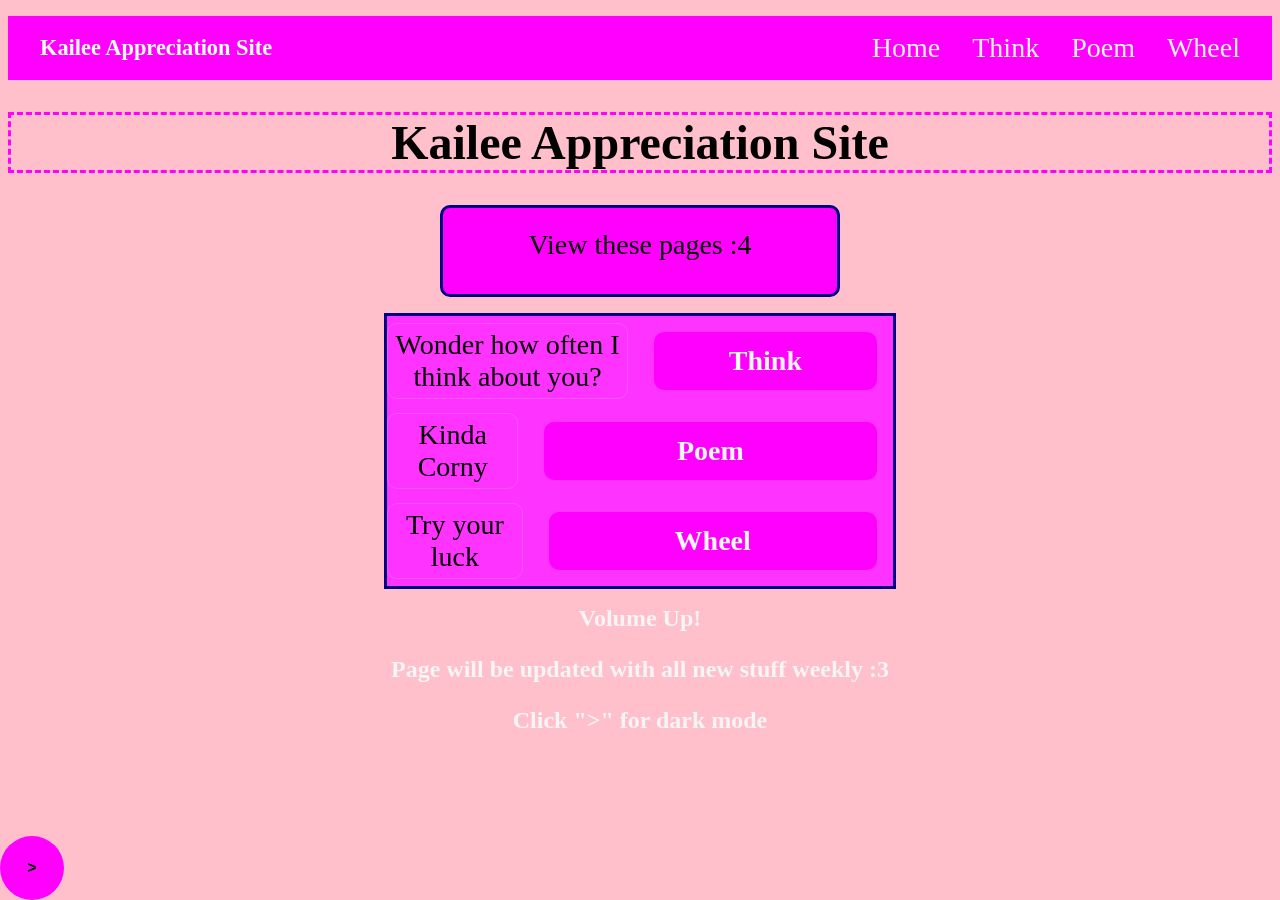
<file: index.html>
<!DOCTYPE html>
<html lang="en">
<head>
    <meta charset="UTF-8">
    <meta name="viewport" content="width=device-width, initial-scale=1.0">
    <title>Kailee Appreciation Site</title>
    <link rel="stylesheet" href="style.css">
</head>
<body>
<nav class="main-nav active">
    <div class="nav-left">
        <h3 class="nav-title">Kailee Appreciation Site</h3>
    </div>
    <ul class="nav-links">
        <li><a href="#home">Home</a></li>
        <li><a href="#think">Think</a></li>
        <li><a href="#poem">Poem</a></li>
        <li><a href="#wheel">Wheel</a></li>
    </ul>
</nav>
    <div id="tocPanel">
        <strong>Sections</strong>
        <ul id="tocList"></ul>
    </div>
    <div id="home" class="page"> 
    <h1>Kailee Appreciation Site</h1>
    <div class="container2" id="container2" style="margin-top: 2rem">
        <p>View these pages :4</p></div>
    <div class="containers" id="containers">
        <div class="page-info">
            <p>Wonder how often I think about you?</p>
            <a class="container1" id="container1" href="#think">Think</a>
        </div>
        <div class="page-info">
            <p>Kinda Corny</p>
            <a class="container1" id="container1" href="#poem">Poem</a>
        </div>
        <div class="page-info">
            <p>Try your luck</p>
            <a class="container1" id="container1" href="#wheel">Wheel</a>
        </div>
    </div>
        <h3>Volume Up!</h3>
        <h3>Page will be updated with all new stuff weekly :3</h3>
        <h3>Click ">" for dark mode</h3>
    </div>
    <div id="think" class="page">     <h1>How many times have I thought about you</h1>
    <div class="container2" id="container2" style="margin-top: 2rem">
        <div id="counterDisplay" style="font-size: 2rem; font-weight: bold;">8</div>
    </div>
    <div id="tipBox">Loading tips...</div>

        <div style="display: flex; gap: 10px; justify-content: center;">
            <button id="prevTip">◀</button>
            <button id="nextTip">▶</button>
        </div>
    </div>

    
    <div id="poem" class="page">
        <h1>Poems</h1>
        <h2 class="container2" id="container2">Flowers</h2>
        <br>
        <p>Do you like flowers?</p>
        <p>I certainly do</p>
        <p>At least since I've laid eyes on you</p>
        <br>
        <p>The beauty of a rose</p>
        <p>Could never compare</p>
        <p>What lie under thy clothes</p>
        <br>
        <p>Caught up in thine eyes</p>
        <p>More captivating than a camellia so rare</p>
        <p>None other could give me such a rise</p>
        <br>
        <p>The thoughts no other woman could occupy</p>
        <p>U and I my favorite letters</p>
        <p>A hydrangea a marigold a daisy</p>
        <br>
        <p>A sunflower</p>
        <p>That reminds me of you the most</p>
        <p>So that is my favorite flower</p>
    </div>

    
    <div id="wheel" class="page"> <h1>Hottest Woman Alive</h1>
    <div id="display" style="font-size: 2rem; font-weight: bold;"></div>
        <button onclick="spin()">Spin</button>
    <div id="resultModal" class="modal">
    <div class="modal-content">
        <span class="close" onclick="closeModal()">&times;</span>
        <h2 id="modalTitle"></h2>
        <p id="modalMessage"></p>
    </div>
    </div>
    </div>
    
    <div class="bottom-menu">
        <button class="menu-toggle" id="menu-toggle" onclick="toggle()">></button>
        <div class="menu-items" id="menu-items">
            <button class="options" id="options" onclick="darkmode()">D</button>
            <button class="options" id="options" onclick="nav_toggle()">Nav</button>
        </div>
        <button class="options" id="scrollTopBtn" onclick="scrolltotop()">↑</button>
    </div>
    <audio id="bgMusic" src="Symphony.mp3" loop></audio>
    <iframe src="music.html" style="display:none;" id="musicFrame"></iframe>
    <script src="script.js"></script>
</body>
</html>
</file>
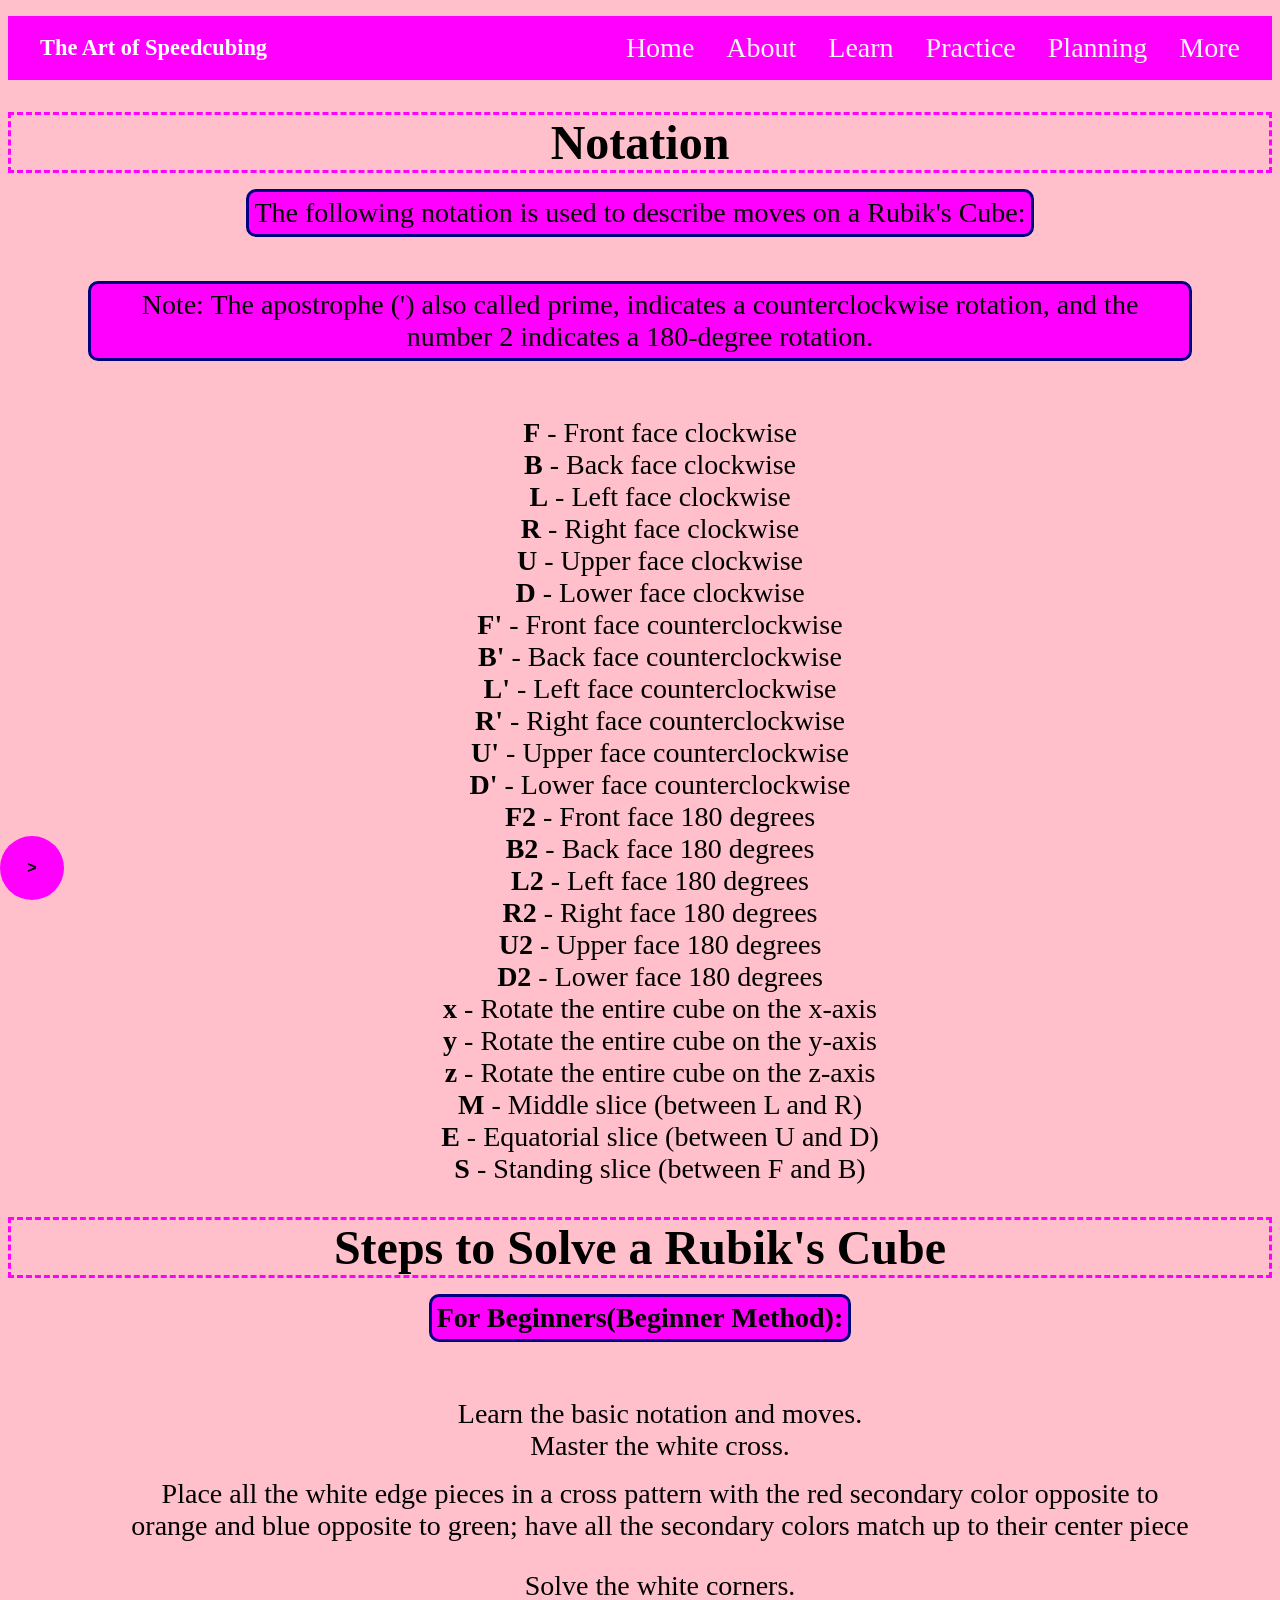
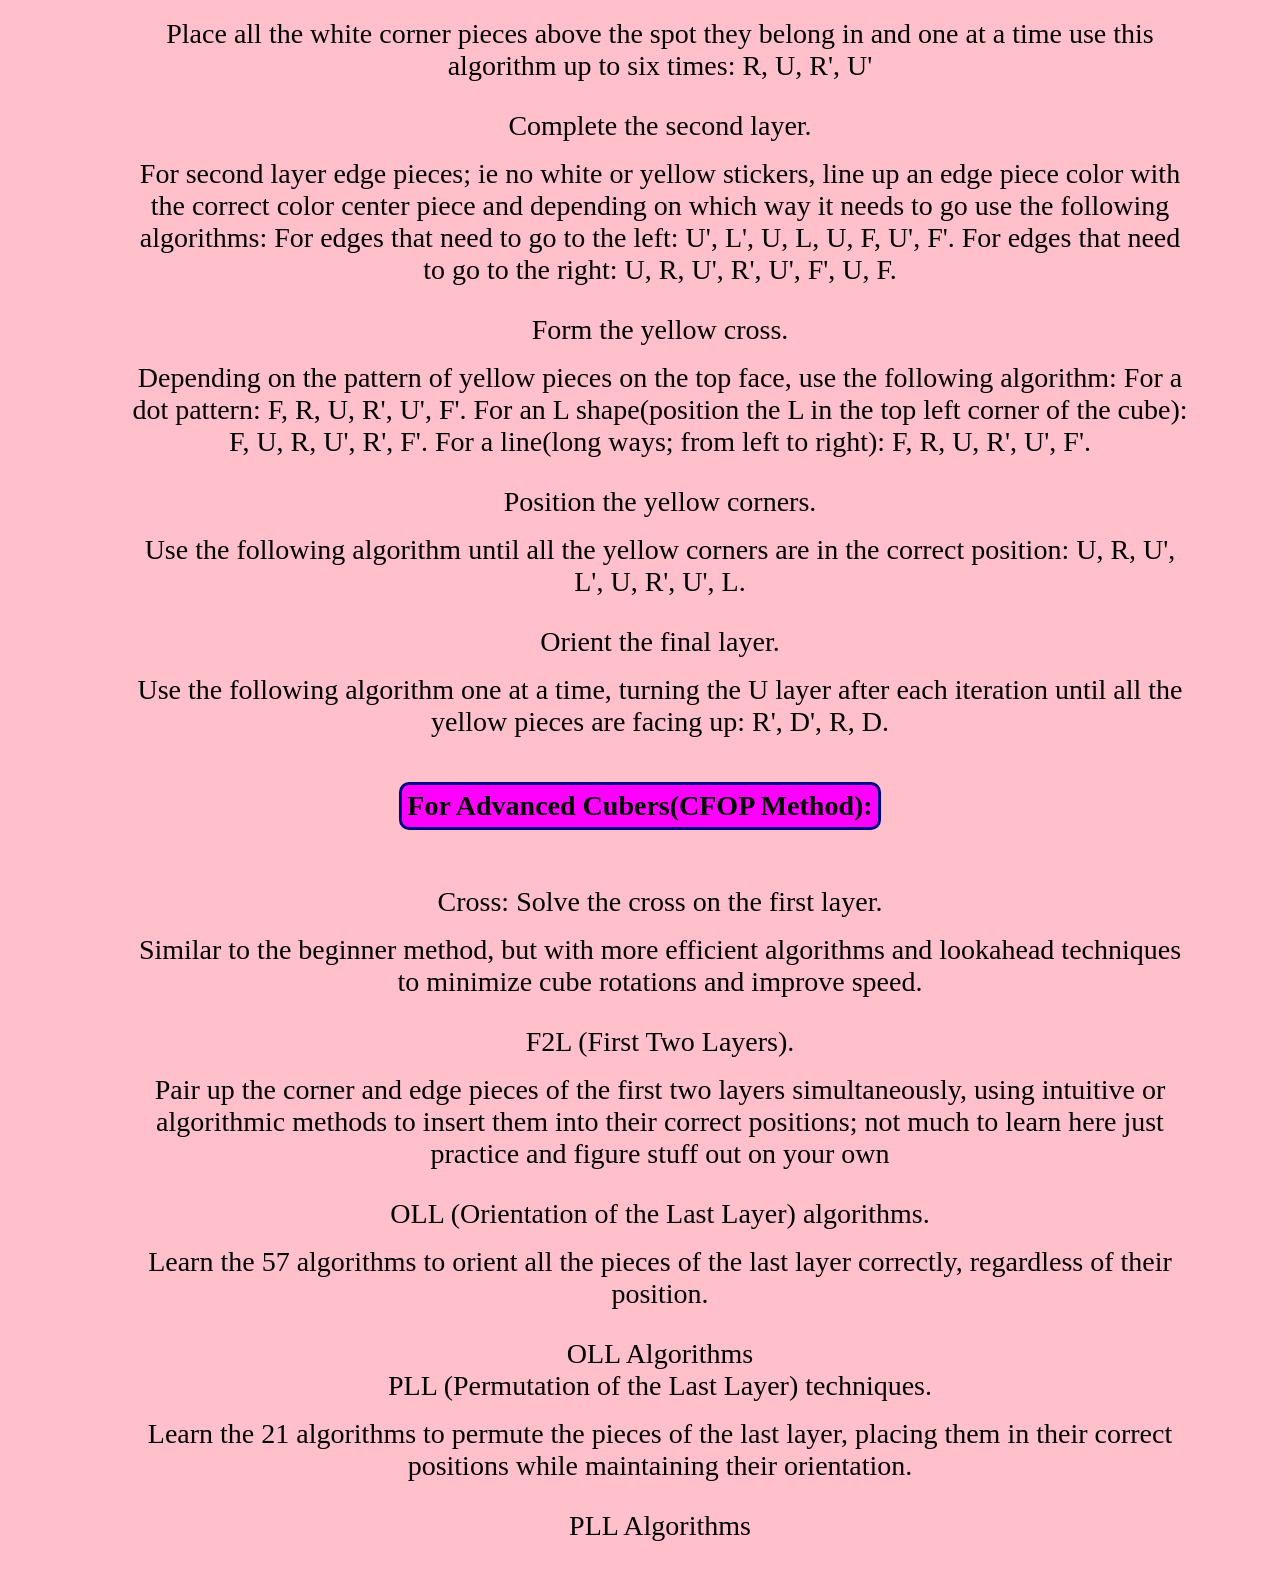
<file: learn.html>
<!DOCTYPE html>
<html lang="en">
<head>
    <meta charset="UTF-8">
    <meta name="viewport" content="width=device-width, initial-scale=1.0">
    <title>CMSCI 256 Final Project</title>
    <link rel="stylesheet" href="style.css">
    <script src="script.js"></script>
</head>
<body>
    <nav class="main-nav active">
    <div class="nav-left">
        <h3 class="nav-title">The Art of Speedcubing</h3>
    </div>

    <ul class="nav-links">
        <li><a href="index.html">Home</a></li>
        <li><a href="about.html">About</a></li>
        <li><a href="learn.html">Learn</a></li>
        <li><a href="practice.html">Practice</a></li>
        <li><a href="planning.html">Planning</a></li>
        <li><a href="more.html">More</a></li>
    </ul>
</nav>
    <div id="tocPanel">
        <strong>Sections</strong>
        <ul id="tocList"></ul>
    </div>
    <h1>Notation</h1>
    <p id="container2">The following notation is used to describe moves on a Rubik's Cube:</p>
    <p id="container2">Note: The apostrophe (') also called prime, indicates a counterclockwise rotation, and the number 2 indicates a 180-degree rotation.</p>
    <ul class="notation">
        <li><strong>F</strong> - Front face clockwise</li>
        <li><strong>B</strong> - Back face clockwise</li>
        <li><strong>L</strong> - Left face clockwise</li>
        <li><strong>R</strong> - Right face clockwise</li>
        <li><strong>U</strong> - Upper face clockwise</li>
        <li><strong>D</strong> - Lower face clockwise</li>
        <li><strong>F'</strong> - Front face counterclockwise</li>
        <li><strong>B'</strong> - Back face counterclockwise</li>
        <li><strong>L'</strong> - Left face counterclockwise</li>
        <li><strong>R'</strong> - Right face counterclockwise</li>
        <li><strong>U'</strong> - Upper face counterclockwise</li>
        <li><strong>D'</strong> - Lower face counterclockwise</li>
        <li><strong>F2</strong> - Front face 180 degrees</li>
        <li><strong>B2</strong> - Back face 180 degrees</li>
        <li><strong>L2</strong> - Left face 180 degrees</li>
        <li><strong>R2</strong> - Right face 180 degrees</li>
        <li><strong>U2</strong> - Upper face 180 degrees</li>
        <li><strong>D2</strong> - Lower face 180 degrees</li>
        <li><strong>x</strong> - Rotate the entire cube on the x-axis</li>
        <li><strong>y</strong> - Rotate the entire cube on the y-axis</li>
        <li><strong>z</strong> - Rotate the entire cube on the z-axis</li>
        <li><strong>M</strong> - Middle slice (between L and R)</li>
        <li><strong>E</strong> - Equatorial slice (between U and D)</li>
        <li><strong>S</strong> - Standing slice (between F and B)</li>
    
    </ul>
    <h1>Steps to Solve a Rubik's Cube</h1>
    <p id="container2"><strong>For Beginners(Beginner Method):</strong></p>
    <ol>
        <li>Learn the basic notation and moves.</li>
        <li>Master the white cross.</li>
            <p>Place all the white edge pieces in a cross pattern with the red secondary color opposite to orange and blue opposite to green; have all the secondary colors match up to their center piece</p>
        <li>Solve the white corners.</li>
            <p>Place all the white corner pieces above the spot they belong in and one at a time use this algorithm up to six times: R, U, R', U'</p>
        <li>Complete the second layer.</li>
            <p>For second layer edge pieces; ie no white or yellow stickers, line up an edge piece color with the correct color center piece and depending on which way it needs to go use the following algorithms: For edges that need to go to the left: U', L', U, L, U, F, U', F'. For edges that need to go to the right: U, R, U', R', U', F', U, F.</p>
        <li>Form the yellow cross.</li>
            <p>Depending on the pattern of yellow pieces on the top face, use the following algorithm: For a dot pattern: F, R, U, R', U', F'. For an L shape(position the L in the top left corner of the cube): F, U, R, U', R', F'. For a line(long ways; from left to right): F, R, U, R', U', F'.</p>
        <li>Position the yellow corners.</li>
            <p>Use the following algorithm until all the yellow corners are in the correct position: U, R, U', L', U, R', U', L.</p>
        <li>Orient the final layer.</li>
            <p>Use the following algorithm one at a time, turning the U layer after each iteration until all the yellow pieces are facing up: R', D', R, D.</p>
    </ol>
    <p id="container2"><strong>For Advanced Cubers(CFOP Method):</strong></p>
    <ol>
        <li>Cross: Solve the cross on the first layer.</li>
        	<p>Similar to the beginner method, but with more efficient algorithms and lookahead techniques to minimize cube rotations and improve speed.</p>
        <li>F2L (First Two Layers).</li>
            <p>Pair up the corner and edge pieces of the first two layers simultaneously, using intuitive or algorithmic methods to insert them into their correct positions; not much to learn here just practice and figure stuff out on your own</p>
        <li>OLL (Orientation of the Last Layer) algorithms.</li>
            <p>Learn the 57 algorithms to orient all the pieces of the last layer correctly, regardless of their position.</p>
            <a href="https://www.cubeskills.com/uploads/pdf/tutorials/oll-algorithms.pdf" target="_blank" class="Method">OLL Algorithms</a>
        <li>PLL (Permutation of the Last Layer) techniques.</li>
            <p>Learn the 21 algorithms to permute the pieces of the last layer, placing them in their correct positions while maintaining their orientation.</p>
            <a href="https://www.cubeskills.com/uploads/pdf/tutorials/pll-algorithms.pdf" target="_blank" class="Method">PLL Algorithms</a>
    </ol>
    <div class="bottom-menu">
        <button class="menu-toggle" id="menu-toggle" onclick="toggle()">></button>
        <div class="menu-items" id="menu-items">
            <button class="options" id="options" onclick="darkmode()">D</button>
            <button class="options" id="options" onclick="nav_toggle()">Nav</button>
        </div>
        <button class="options" id="scrollTopBtn" onclick="scrolltotop()">↑</button>
    </div>
</body>
</file>
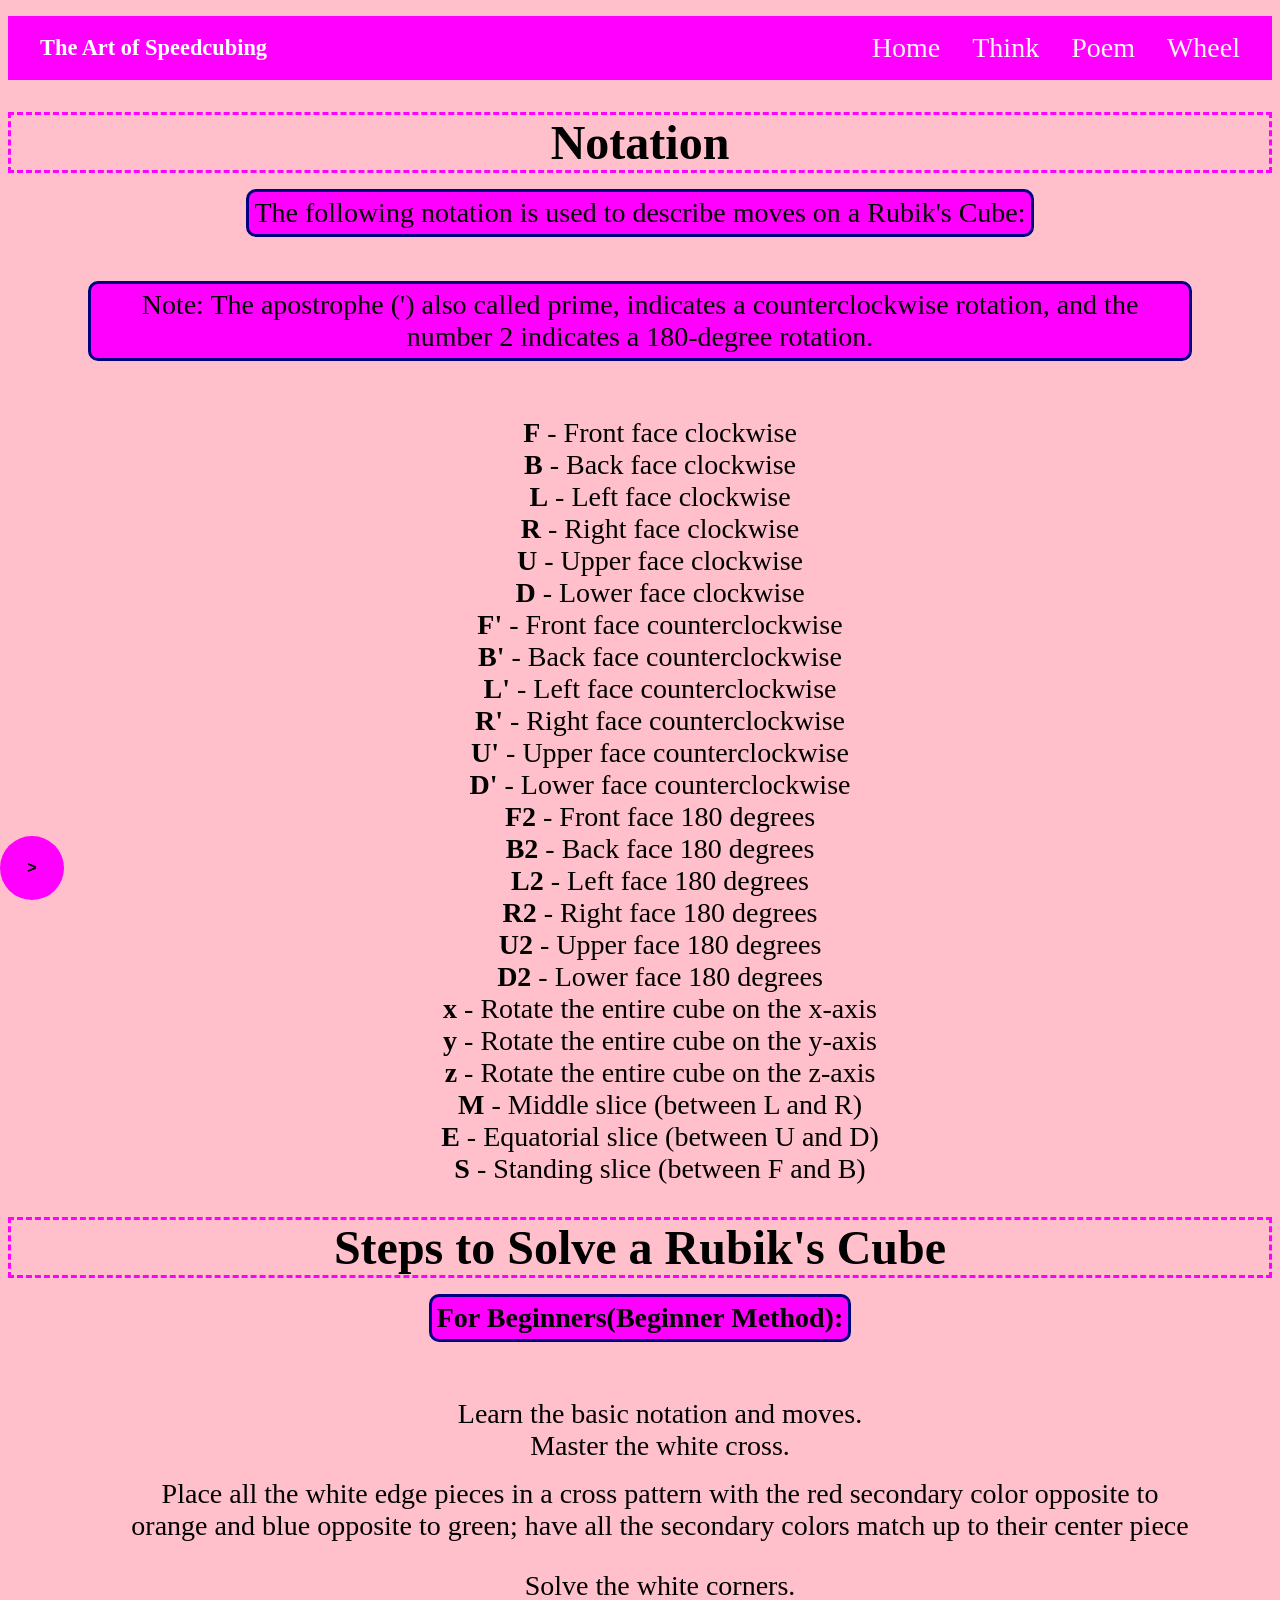
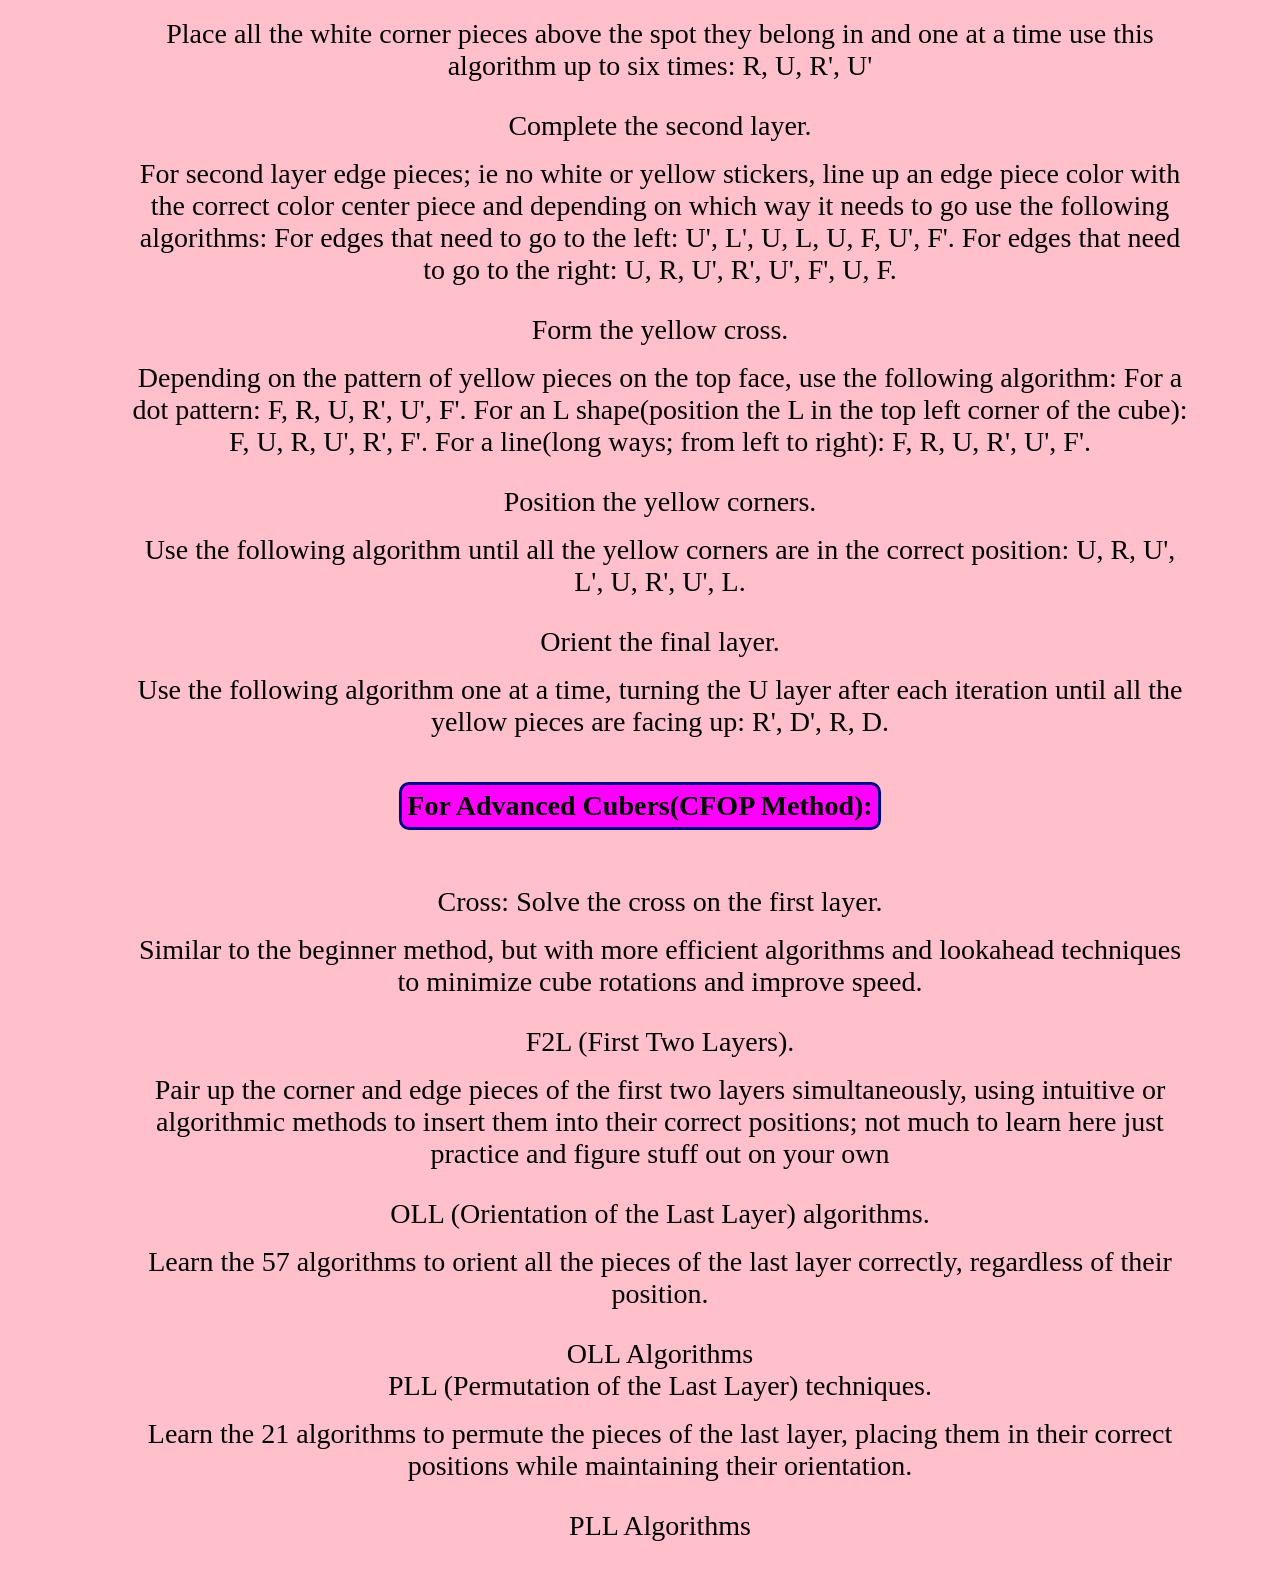
<file: poem.html>
<!DOCTYPE html>
<html lang="en">
<head>
    <meta charset="UTF-8">
    <meta name="viewport" content="width=device-width, initial-scale=1.0">
    <title>CMSCI 256 Final Project</title>
    <link rel="stylesheet" href="style.css">
</head>
<body>
    <nav class="main-nav active">
    <div class="nav-left">
        <h3 class="nav-title">The Art of Speedcubing</h3>
    </div>

    <ul class="nav-links">
        <li><a href="index.html">Home</a></li>
        <li><a href="think.html">Think</a></li>
        <li><a href="poem.html">Poem</a></li>
        <li><a href="wheel.html">Wheel</a></li>
    </ul>
</nav>
    <div id="tocPanel">
        <strong>Sections</strong>
        <ul id="tocList"></ul>
    </div>
    <h1>Notation</h1>
    <p id="container2">The following notation is used to describe moves on a Rubik's Cube:</p>
    <p id="container2">Note: The apostrophe (') also called prime, indicates a counterclockwise rotation, and the number 2 indicates a 180-degree rotation.</p>
    <ul class="notation">
        <li><strong>F</strong> - Front face clockwise</li>
        <li><strong>B</strong> - Back face clockwise</li>
        <li><strong>L</strong> - Left face clockwise</li>
        <li><strong>R</strong> - Right face clockwise</li>
        <li><strong>U</strong> - Upper face clockwise</li>
        <li><strong>D</strong> - Lower face clockwise</li>
        <li><strong>F'</strong> - Front face counterclockwise</li>
        <li><strong>B'</strong> - Back face counterclockwise</li>
        <li><strong>L'</strong> - Left face counterclockwise</li>
        <li><strong>R'</strong> - Right face counterclockwise</li>
        <li><strong>U'</strong> - Upper face counterclockwise</li>
        <li><strong>D'</strong> - Lower face counterclockwise</li>
        <li><strong>F2</strong> - Front face 180 degrees</li>
        <li><strong>B2</strong> - Back face 180 degrees</li>
        <li><strong>L2</strong> - Left face 180 degrees</li>
        <li><strong>R2</strong> - Right face 180 degrees</li>
        <li><strong>U2</strong> - Upper face 180 degrees</li>
        <li><strong>D2</strong> - Lower face 180 degrees</li>
        <li><strong>x</strong> - Rotate the entire cube on the x-axis</li>
        <li><strong>y</strong> - Rotate the entire cube on the y-axis</li>
        <li><strong>z</strong> - Rotate the entire cube on the z-axis</li>
        <li><strong>M</strong> - Middle slice (between L and R)</li>
        <li><strong>E</strong> - Equatorial slice (between U and D)</li>
        <li><strong>S</strong> - Standing slice (between F and B)</li>
    
    </ul>
    <h1>Steps to Solve a Rubik's Cube</h1>
    <p id="container2"><strong>For Beginners(Beginner Method):</strong></p>
    <ol>
        <li>Learn the basic notation and moves.</li>
        <li>Master the white cross.</li>
            <p>Place all the white edge pieces in a cross pattern with the red secondary color opposite to orange and blue opposite to green; have all the secondary colors match up to their center piece</p>
        <li>Solve the white corners.</li>
            <p>Place all the white corner pieces above the spot they belong in and one at a time use this algorithm up to six times: R, U, R', U'</p>
        <li>Complete the second layer.</li>
            <p>For second layer edge pieces; ie no white or yellow stickers, line up an edge piece color with the correct color center piece and depending on which way it needs to go use the following algorithms: For edges that need to go to the left: U', L', U, L, U, F, U', F'. For edges that need to go to the right: U, R, U', R', U', F', U, F.</p>
        <li>Form the yellow cross.</li>
            <p>Depending on the pattern of yellow pieces on the top face, use the following algorithm: For a dot pattern: F, R, U, R', U', F'. For an L shape(position the L in the top left corner of the cube): F, U, R, U', R', F'. For a line(long ways; from left to right): F, R, U, R', U', F'.</p>
        <li>Position the yellow corners.</li>
            <p>Use the following algorithm until all the yellow corners are in the correct position: U, R, U', L', U, R', U', L.</p>
        <li>Orient the final layer.</li>
            <p>Use the following algorithm one at a time, turning the U layer after each iteration until all the yellow pieces are facing up: R', D', R, D.</p>
    </ol>
    <p id="container2"><strong>For Advanced Cubers(CFOP Method):</strong></p>
    <ol>
        <li>Cross: Solve the cross on the first layer.</li>
        	<p>Similar to the beginner method, but with more efficient algorithms and lookahead techniques to minimize cube rotations and improve speed.</p>
        <li>F2L (First Two Layers).</li>
            <p>Pair up the corner and edge pieces of the first two layers simultaneously, using intuitive or algorithmic methods to insert them into their correct positions; not much to learn here just practice and figure stuff out on your own</p>
        <li>OLL (Orientation of the Last Layer) algorithms.</li>
            <p>Learn the 57 algorithms to orient all the pieces of the last layer correctly, regardless of their position.</p>
            <a href="https://www.cubeskills.com/uploads/pdf/tutorials/oll-algorithms.pdf" target="_blank" class="Method">OLL Algorithms</a>
        <li>PLL (Permutation of the Last Layer) techniques.</li>
            <p>Learn the 21 algorithms to permute the pieces of the last layer, placing them in their correct positions while maintaining their orientation.</p>
            <a href="https://www.cubeskills.com/uploads/pdf/tutorials/pll-algorithms.pdf" target="_blank" class="Method">PLL Algorithms</a>
    </ol>
    <div class="bottom-menu">
        <button class="menu-toggle" id="menu-toggle" onclick="toggle()">></button>
        <div class="menu-items" id="menu-items">
            <button class="options" id="options" onclick="darkmode()">D</button>
            <button class="options" id="options" onclick="nav_toggle()">Nav</button>
        </div>
        <button class="options" id="scrollTopBtn" onclick="scrolltotop()">↑</button>
    </div>
<script src="script.js"></script>
</body>
</file>
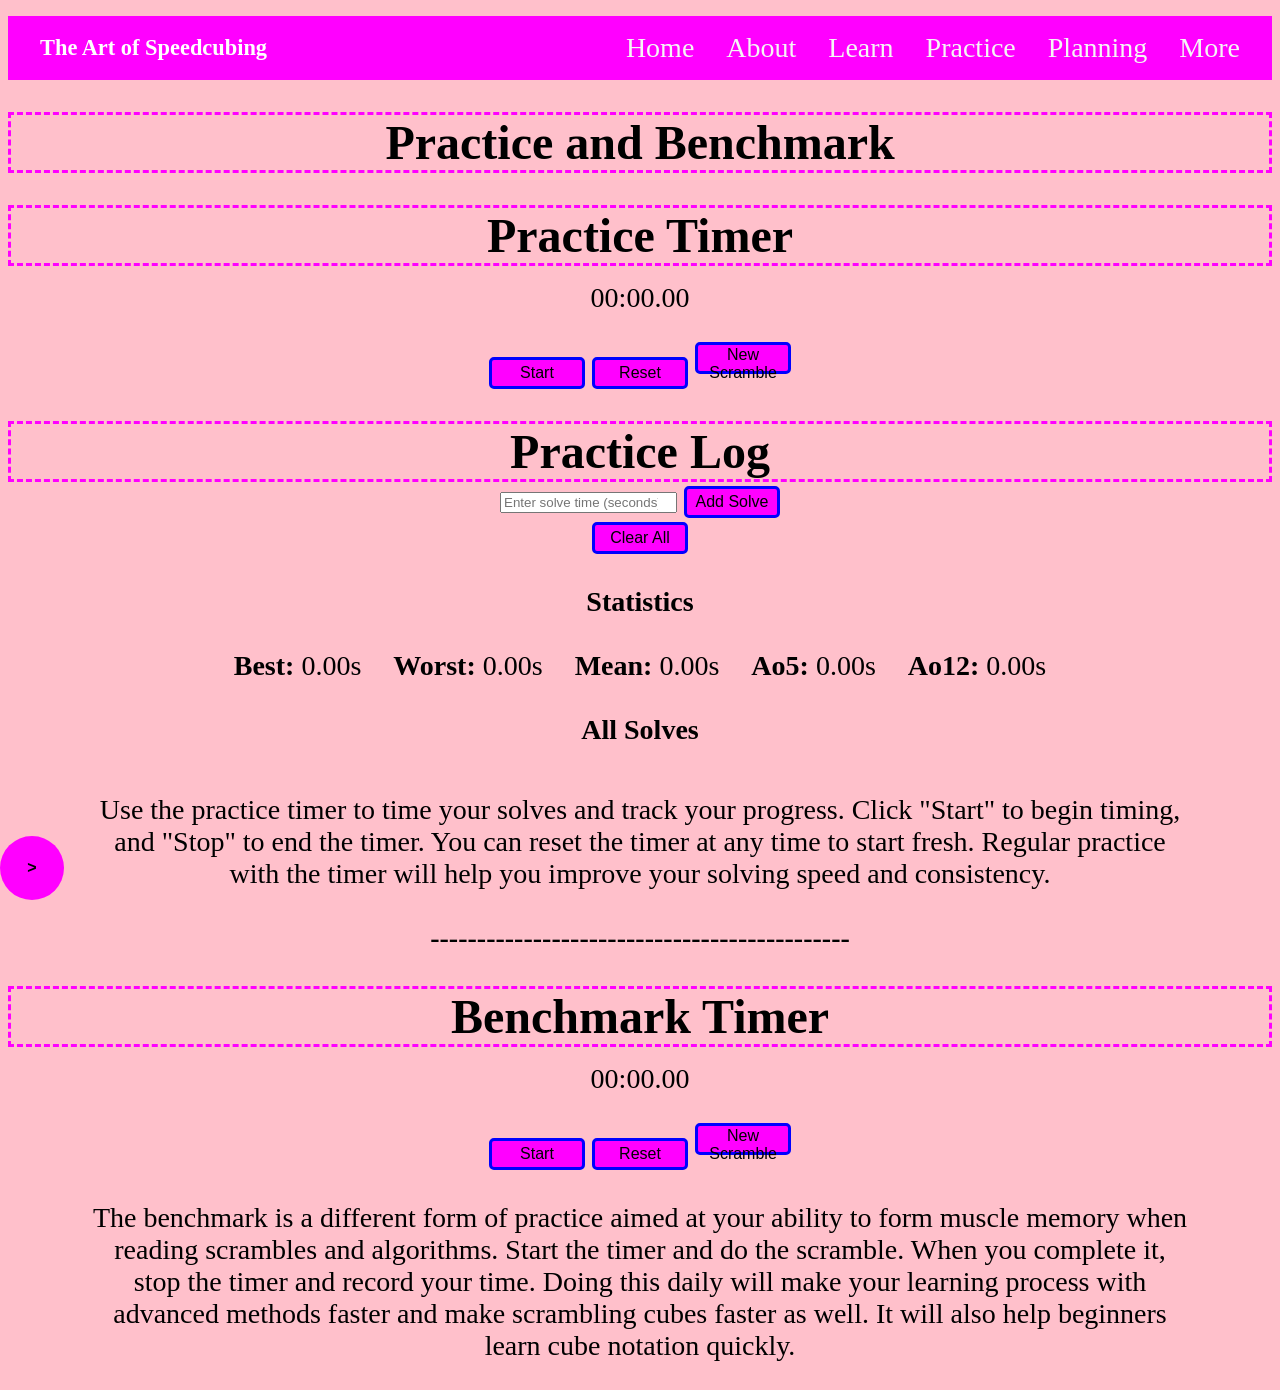
<file: practice.html>
<!DOCTYPE html>
<html lang="en">
<head>
    <meta charset="UTF-8">
    <meta name="viewport" content="width=device-width, initial-scale=1.0">
    <title>CMSCI 256 Final Project</title>
    <link rel="stylesheet" href="style.css">
    <script src="script.js"></script>
</head>
<body>
    <nav class="main-nav active">
    <div class="nav-left">
        <h3 class="nav-title">The Art of Speedcubing</h3>
    </div>

    <ul class="nav-links">
        <li><a href="index.html">Home</a></li>
        <li><a href="about.html">About</a></li>
        <li><a href="learn.html">Learn</a></li>
        <li><a href="practice.html">Practice</a></li>
        <li><a href="planning.html">Planning</a></li>
        <li><a href="more.html">More</a></li>
    </ul>
</nav>
    <div id="tocPanel">
        <strong>Sections</strong>
        <ul id="tocList"></ul>
    </div>
       <h1>Practice and Benchmark</h1>
    <div class="timer-wrap">
        <div class="timer">
            <h1>Practice Timer</h1>
            <p id="timer">00:00.00</p>
            <form id="solveForm" method="POST" action="practice.php">
                <input type="hidden" id="timeInput" name="time">
            </form>
            <button id="startStopBtn" onclick="startAndStop()">Start</button>
            <button id="resetBtn" onclick="resetTimer()">Reset</button>
            <button id="newScrambleBtn" onclick="randomscramble()">New Scramble</button>
            <h2 class="randomscramble" id="randomscramble"></h2>
            <h1>Practice Log</h1>

            <form method="POST">
                <input type="number" step="0.01" name="time" placeholder="Enter solve time (seconds)" required>
                <button type="submit">Add Solve</button>
            </form>

            <button onclick="clearSolves()">Clear All</button>

            <h2>Statistics</h2>
            <ul class="stats">
                <li><strong>Best:</strong> <span id="best">0.00</span>s</li>
                <li><strong>Worst:</strong> <span id="worst">0.00</span>s</li>
                <li><strong>Mean:</strong> <span id="mean">0.00</span>s</li>
                <li><strong>Ao5:</strong> <span id="ao5">0.00</span>s</li>
                <li><strong>Ao12:</strong> <span id="ao12">0.00</span>s</li>
            </ul>

            <h2>All Solves</h2>
            <ol class="solves" id="solveList"></ol>
        </div>
    </div>

    <p>Use the practice timer to time your solves and track your progress. Click "Start" to begin timing, and "Stop" to end the timer. You can reset the timer at any time to start fresh. Regular practice with the timer will help you improve your solving speed and consistency.</p>
    <h2>---------------------------------------------</h2>
    <div class="timer-wrap">
        <div class="benchmark">
            <h1>Benchmark Timer</h1>
            <p id="benchmarkTimer">00:00.00</p>
            <button id="startBenchmarkBtn" onclick="startBenchmark()">Start</button>
            <button id="resetBenchmarkBtn" onclick="resetBenchmark()">Reset</button>
            <button id="newScrambleBtn" onclick="randombenchmarkscramble()">New Scramble</button>
            <h2 class="randombenchmarkscramble" id="randombenchmarkscramble"></h2>
        </div>
    </div>
    <p>The benchmark is a different form of practice aimed at your ability to form muscle memory when reading scrambles and algorithms. Start the timer and do the scramble. When you complete it, stop the timer and record your time. Doing this daily will make your learning process with advanced methods faster and make scrambling cubes faster as well. It will also help beginners learn cube notation quickly.</p>
    <div class="bottom-menu">
        <button class="menu-toggle" id="menu-toggle" onclick="toggle()">></button>
        <div class="menu-items" id="menu-items">
            <button class="options" id="options" onclick="darkmode()">D</button>
            <button class="options" id="options" onclick="nav_toggle()">Nav</button>
        </div>
        <button class="options" id="scrollTopBtn" onclick="scrolltotop()">↑</button>
    </div>
</body>
</file>
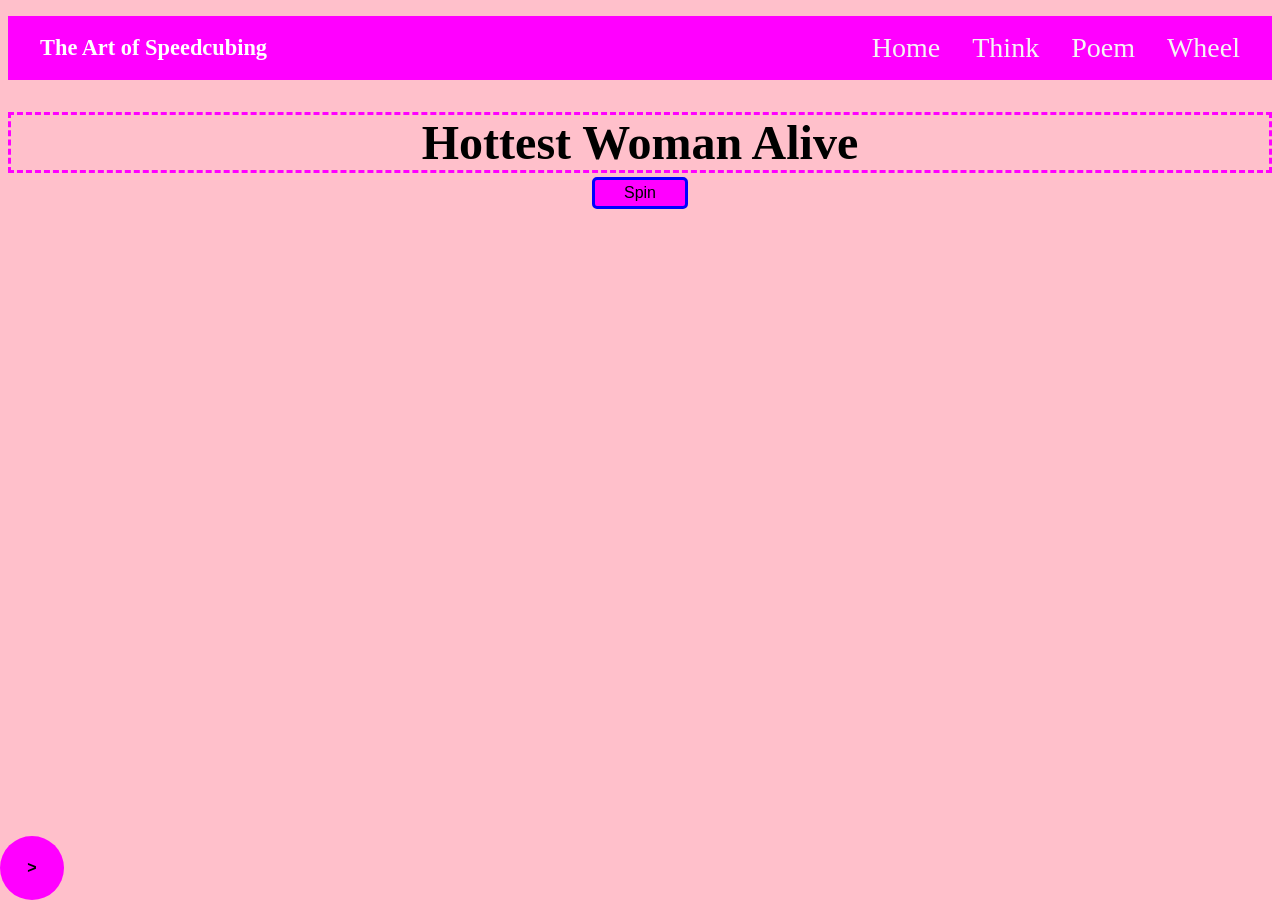
<file: wheel.html>
<!DOCTYPE html>
<html lang="en">
<head>
    <meta charset="UTF-8">
    <meta name="viewport" content="width=device-width, initial-scale=1.0">
    <title>CMSCI 256 Final Project</title>
    <link rel="stylesheet" href="style.css">
</head>
<body>
    <nav class="main-nav active">
    <div class="nav-left">
        <h3 class="nav-title">The Art of Speedcubing</h3>
    </div>
    <ul class="nav-links">
        <li><a href="index.html">Home</a></li>
        <li><a href="think.html">Think</a></li>
        <li><a href="poem.html">Poem</a></li>
        <li><a href="wheel.html">Wheel</a></li>
    </ul>
</nav>
    <div id="tocPanel">
        <strong>Sections</strong>
        <ul id="tocList"></ul>
    </div>
    <h1>Hottest Woman Alive</h1>
    <div id="display" style="font-size: 2rem; font-weight: bold;"></div>
        <button onclick="spin()">Spin</button>
    <div id="resultModal" class="modal">
    <div class="modal-content">
        <span class="close" onclick="closeModal()">&times;</span>
        <h2 id="modalTitle"></h2>
        <p id="modalMessage"></p>
    </div>
</div>
    <div class="bottom-menu">
        <button class="menu-toggle" id="menu-toggle" onclick="toggle()">></button>
        <div class="menu-items" id="menu-items">
            <button class="options" id="options" onclick="darkmode()">D</button>
            <button class="options" id="options" onclick="nav_toggle()">Nav</button>
        </div>
        <button class="options" id="scrollTopBtn" onclick="scrolltotop()">↑</button>
    </div>
<script src="script.js"></script>
</body>
</file>
<file: style.css>
body {
    background-color: pink;
    text-align: center;
    font-size: 1.75rem;
    margin-top: 1rem;
}

.page {
    display: none;
}

a {
    text-decoration: none;
    color: black;
}

h1 {
    margin: auto;
    color: black;
    font-size: 3rem;
    margin-top: 2rem;
    border: medium dashed magenta;
}

h2 {
    text-align: center;
    color: black;
    font-size: 1.75rem;
    margin-bottom: 2rem;
    margin-top: 2rem;
}

h3 {
    text-align: center;
    color: whitesmoke;
    font-size: 1.5rem;
    margin-top: 1rem;
}

p {
    text-align: center;
    color: black;
    font-size: 1.75rem;
    margin-top: 1rem;
    margin-left: 5rem;
    margin-right: 5rem;
}

button {
    background-color: magenta;
    height: 2rem;
    width: 6rem;
    font-size: 1rem;
    border: medium solid blue;
    border-radius: 5px;
}

ul {
    list-style: none;
}

ol {
    list-style: none;
}

.main-nav.active {
    display: flex;
    justify-content: space-between;
    align-items: center;
    background-color: magenta;
    padding: 1rem 2rem;
}

.nav-title {
    margin: 0;
    color: white;
    font-size: 1.4rem;
    font-weight: 600;
}

.nav-links {
    list-style: none;
    display: flex;
    gap: 2rem;
    margin: 0;
    padding: 0;
}

.nav-links li a {
    text-decoration: none;
    color: whitesmoke;
    font-weight: 500;
    transition: color 0.3s ease;
}

.nav-links li a:hover {
    color: peachpuff;
}

#containers {
    width: 40%;
    height: 40%;
    position: relative;
    display: block;
    justify-content: center;
    margin: auto;
    margin-top: 1rem;
    border: medium solid navy;
    background-color: magenta;

}
#container1 {
    width: 80%;
    display: flex;
    background-color: magenta;
    padding: 1px;
    border-style: solid;
    border: medium;
    border-color: navy;
    border-radius: 10px;
    text-decoration: none;
    color: whitesmoke;
    line-height: 3.5rem;
    justify-content: center;
    font-size: 1.75rem;
    font-weight: bold;
    margin: 1rem;
}

#container:hover {
    color: peachpuff;
}

#container2 {
    display: inline-block;
    background-color: magenta;
    padding: 5px;
    border: medium solid navy;
    border-radius: 10px;

}


.page-info {

    display: flex;
    align-items: center;
    gap: 10px;
    background-color: rgba(255, 255, 255, 0.20);
}

.page-info p {
    margin: 0;
    padding: 5px;
    border: 1px solid rgba(255, 255, 255, 0.15);
    border-radius: 10px;
    
}

.page-info a {
    border: medium solid navy;
}

.menu-toggle {
    background-color: magenta;
    color: black;
    border: none;
    cursor: pointer;
    bottom: 0;
    left: 0;
    border-radius: 100%;
    height: 4em;
    width: 4em;
    position: fixed;
    font-weight: bold;
}

.options {
    background-color: magenta;
    color: black;
    border: none;
    cursor: pointer;
    border-radius: 100%;
    height: 4em;
    width: 4em;
    font-weight: bold;
}

body.dark-mode {
    background-color: #121212;
    color: white;
}

body.dark-mode .main-nav {
    background-color: #333;
}

body.dark-mode .menu-toggle {
    background-color: #333;
    color: white;
}

body.dark-mode .options {
    background-color: #333;
    color: white;
}

body.dark-mode #container {
    background-color: #333;
    color: white;
}

body.dark-mode #container2 {
    background-color: #333;
    border-color: white;
}

body.dark-mode #containers {
    border-color: white;
    background-color: #333;
}


body.dark-mode h1 {
    color: magenta;
    border: medium dashed whitesmoke;
}

body.dark-mode h2 {
    text-align: center;
    color: magenta;
}

body.dark-mode h3 {
    text-align: center;
    color: magenta;
}

body.dark-mode p {
    text-align: center;
    color: magenta;
}

body.dark-mode a {
    text-decoration: none;
    color: magenta;
}

body.dark-mode #tocPanel {
    background-color: #333;
    color: magenta;
    border-color: whitesmoke;
}

.main-nav {
    display: none;
}


.bottom-menu {
    position: fixed;
    bottom: 10px;
    left: 10px;
    display: flex;
    bottom: 0;
    gap: 10px;
}

.menu-items {
    display: flex;
    gap: 10px;
    opacity: 0;
    pointer-events: none;

    transition: all 0.3s ease;
}

.menu-items.active {
    opacity: 1;
    pointer-events: auto;
}

.menu-items button {
    transform: translateX(-10px);
    opacity: 0;
    transition: all 0.3s ease;
}

.menu-items.active button:nth-child(1) {
    transform: translateX(4rem);
    opacity: 1;
    transition-delay: 0.05s;
}
.menu-items.active button:nth-child(2) {
    transform: translateX(4rem);
    opacity: 1;
    transition-delay: 0.1s;
}

.user{
    padding: 0.5rem;
    border: 1px solid magenta;
    border-radius: 5px;
    background-color: magenta;
    align-content: center;
    font-size: 2rem;
    justify-content: center;
    margin: auto;
    display: block;

}
.pass{
    padding: 0.5rem;
    border: 1px solid magenta;
    border-radius: 5px;
    background-color: magenta;
    align-content: center;
    font-size: 2rem;
    justify-content: center;
    margin: auto;
    display: block;

}
.LButt{
    font-size: 2rem;
    align-content: center;
    justify-content: center;
    margin: auto;
    display: block;

}
.login{
    margin: auto;
    font-size: 2rem;
    display: block;
    text-align: center;
    margin-top: 15%;
}
.register{
    margin: auto;
    font-size: 2rem;
    display: block;
    text-align: center;
    margin-top: 15%;
}

#loginout {
    font-size: 1.75rem;
    color: magenta;
    right: 0;
}

#scrollTopBtn {
    position: fixed;
    bottom: 20px;
    right: 20px;
    background-color: magenta;
    color: black;
    border: none;
    cursor: pointer;
    border-radius: 100%;
    height: 4em;
    width: 4em;
    font-weight: bold;
    opacity: 0;
    pointer-events: none;
    transition: opacity 0.3s ease;
}

#scrollTopBtn.show {
    opacity: 1;
    pointer-events: auto;
}

#tocPanel {
    position: fixed;
    top: 80px;
    left: 20px;
    background: magenta;
    color: black;
    border-radius: 8px;
    display: inline-block;
    background-color: magenta;
    padding: 5px;
    border: medium solid navy;
    border-radius: 10px;
    opacity: 0;
    pointer-events: none;
    transition: opacity 0.3s ease;
}

#tocPanel.show {
    opacity: 1;
    pointer-events: auto;
}

#tocList {
    list-style: none;
    padding: 0;
    margin: 0;
}

#tocList li {
    margin-bottom: 8px;
    cursor: pointer;
    font-size: 0.9rem;
}

#tocList li:hover {
    text-decoration: underline;
}

.stats {
    list-style: none;
    padding: 0;
    margin: 0;
    display: flex;
    gap: 2rem;
    justify-content: center;
}

.solves {
    list-style: none;
    padding: 0;
    margin: 0;
    display: flex;
    flex-direction: column;
    gap: 0.5rem;
    align-items: center;
}

.modal {
    display: none;
    position: fixed;
    z-index: 999;
    left: 0;
    top: 0;
    width: 100%;
    height: 100%;
    background: rgba(0,0,0,0.6);
    justify-content: center;
    align-items: center;
}

.modal-content {
    background: pink;
    padding: 20px 30px;
    border-radius: 10px;
    text-align: center;
    animation: fadeIn 0.3s ease;
    text-color: black;
}

.close {
    float: right;
    font-size: 24px;
    cursor: pointer;
}

@keyframes fadeIn {
    from { opacity: 0; transform: scale(0.9); }
    to   { opacity: 1; transform: scale(1); }
}

tipBox {
    width: 300px;
    padding: 15px;
    border: medium solid blue;
    border-radius: 10px;
    font-size: 1.2rem;
    text-align: center;
    margin-bottom: 10px;
}

/* --- Mobile Phones (up to ~480px) --- */
@media (max-width: 480px) {

    body {
        font-size: 1.2rem;
        margin-top: 0.5rem;
    }

    h1 {
        font-size: 2rem;
        margin-top: 1rem;
    }

    h2 {
        font-size: 1.3rem;
        margin-top: 1rem;
        margin-bottom: 1rem;
    }

    p {
        font-size: 1.2rem;
        margin-left: 1rem;
        margin-right: 1rem;
    }

    #containers {
        width: 90%;
        height: auto;
    }

    #container1 {
        width: 90%;
        font-size: 1.3rem;
        line-height: 2.5rem;
        margin: 0.5rem auto;
    }

    button,
    .menu-toggle,
    .options,
    #scrollTopBtn {
        width: 3.2rem;
        height: 3.2rem;
        font-size: 0.9rem;
    }

    .main-nav.active {
        flex-direction: column;
        gap: 1rem;
        padding: 1rem;
    }

    .nav-links {
        flex-direction: column;
        gap: 1rem;
    }

    .user,
    .pass,
    .LButt {
        font-size: 1.3rem;
        width: 80%;
    }

    .login,
    .register {
        margin-top: 25%;
        font-size: 1.5rem;
    }

    #tocPanel {
        left: 10px;
        top: 60px;
        padding: 5px;
    }
}

/* --- Tablets (481px–768px) --- */
@media (max-width: 768px) {

    h1 {
        font-size: 2.5rem;
    }

    p {
        font-size: 1.4rem;
        margin-left: 2rem;
        margin-right: 2rem;
    }

    #containers {
        width: 70%;
    }

    #container1 {
        width: 85%;
        font-size: 1.5rem;
    }

    .nav-links {
        gap: 1rem;
    }
}
</file>
